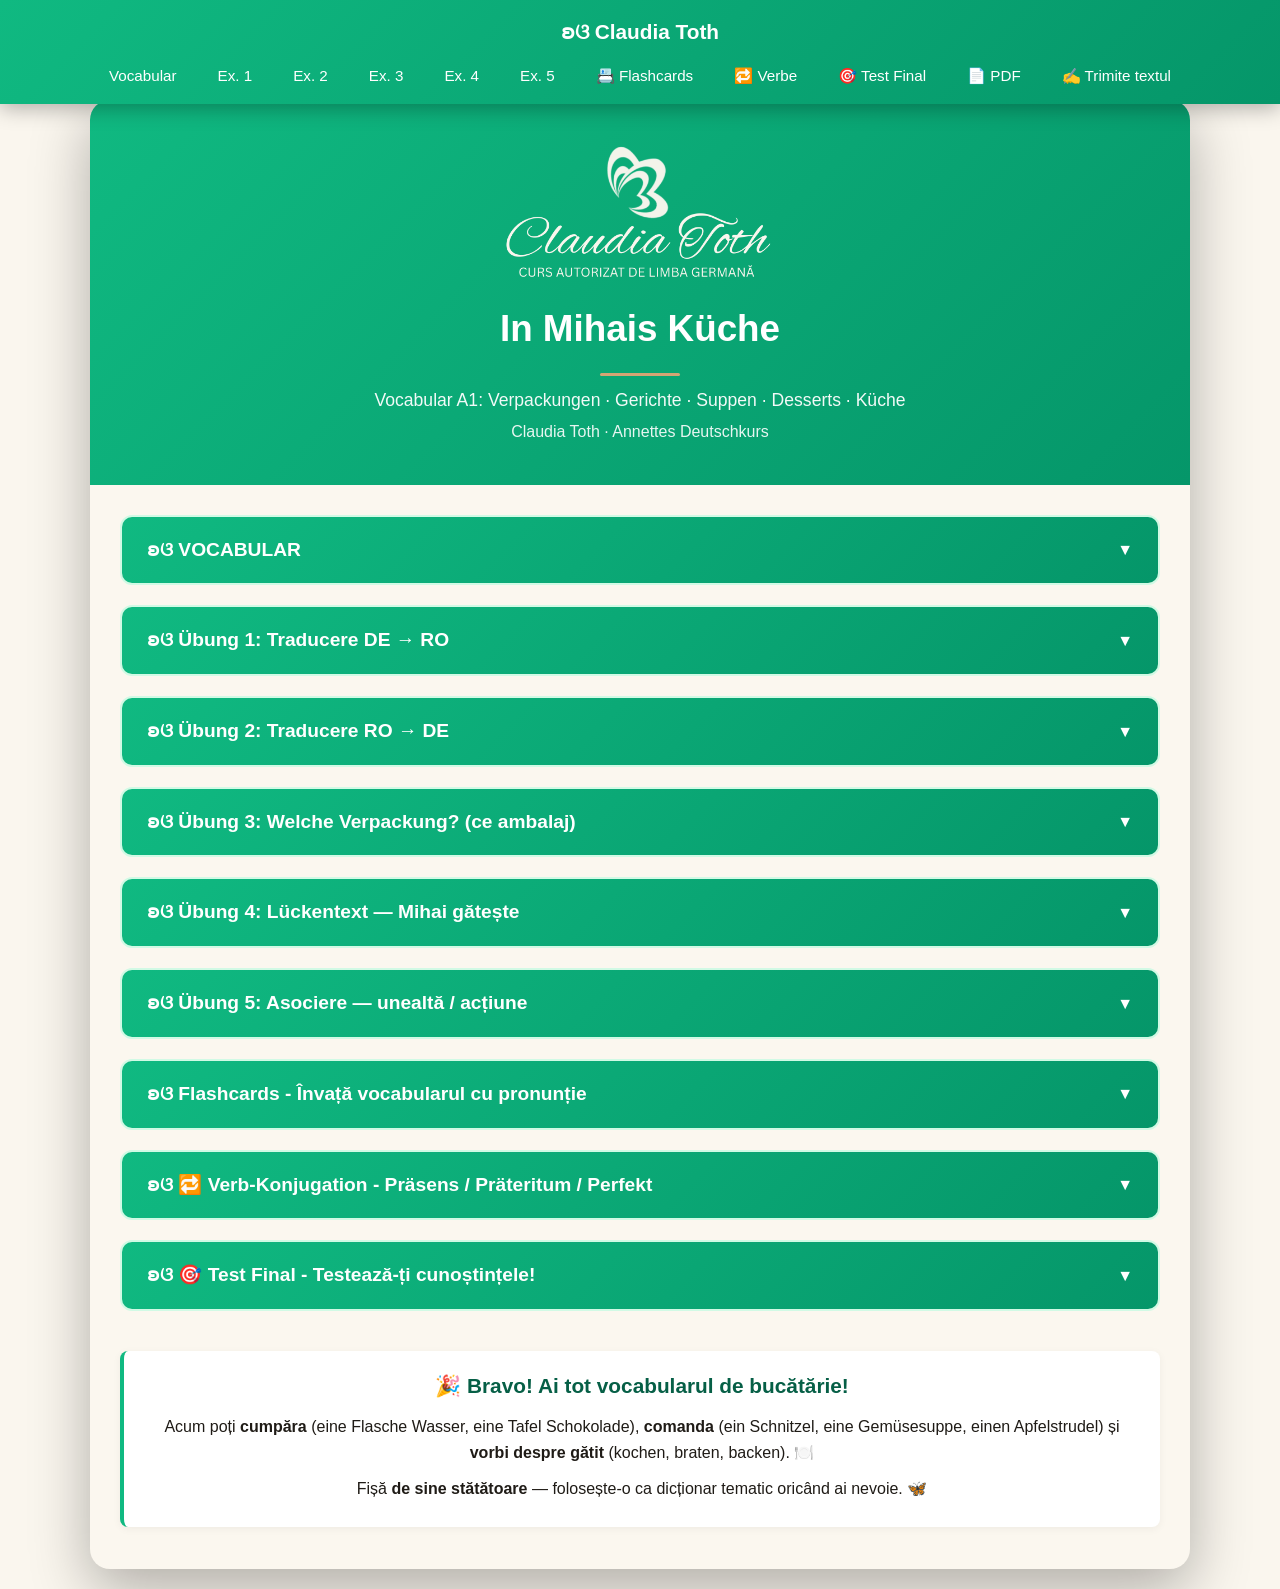
<file: index.html>
<!DOCTYPE html>
<html lang="ro">
<head>
    <meta charset="UTF-8">
    <meta name="robots" content="noindex, nofollow">
    <meta name="viewport" content="width=device-width, initial-scale=1.0">
    <title>In Mihais Küche — Essen & Verpackungen · A1 · Annettes Deutschkurs</title>
    <meta property="og:title" content="A1 — In Mihais Küche · Verpackungen, Gerichte, Suppen, Desserts · Annettes Deutschkurs">
    <meta property="og:description" content="Vocabular A1 de bucătărie: ambalaje + feluri principale + supe + deserturi + ustensile + verbe · Claudia Toth">
    <meta property="og:type" content="website">
    <meta property="og:locale" content="ro_RO">
    <meta name="description" content="Fișă A1 vocabular: Verpackungen, Hauptgerichte, Suppen, Desserts, Küchengeräte, Verben · Claudia Toth">
    <link rel="stylesheet" href="styles.css">
</head>
<body>
    <nav class="navbar">
        <a href="#top" class="navbar-logo">ʚଓ Claudia Toth</a>
        <ul class="navbar-menu">
            <li><a href="#teorie" onclick="openSection(0)">Vocabular</a></li>
            <li><a href="#ex1" onclick="openSection(1)">Ex. 1</a></li>
            <li><a href="#ex2" onclick="openSection(2)">Ex. 2</a></li>
            <li><a href="#ex3" onclick="openSection(3)">Ex. 3</a></li>
            <li><a href="#ex4" onclick="openSection(4)">Ex. 4</a></li>
            <li><a href="#ex5" onclick="openSection(5)">Ex. 5</a></li>
            <li><a href="#flashcards" onclick="openSection(6)">📇 Flashcards</a></li>
            <li><a href="#verbe" onclick="openSection(7)">🔁 Verbe</a></li>
            <li><a href="#final-test" onclick="openSection(8)">🎯 Test Final</a></li>
            <li><a href="in-mihais-kueche.pdf" download>📄 PDF</a></li>
            <li><a href="https://forms.gle/yhQkgJDSUVpQGkpk7" target="_blank" rel="noopener noreferrer">✍️ Trimite textul</a></li>
        </ul>
    </nav>

    <div class="container" id="top">
        <div class="header">
            <img src="logo-claudia-toth.png" class="cover-logo" alt="Claudia Toth — Curs autorizat de limba germană">
            <h1>In Mihais Küche</h1>
            <p class="subtitle">Vocabular A1: Verpackungen · Gerichte · Suppen · Desserts · Küche</p>
            <p>Claudia Toth · Annettes Deutschkurs</p>
        </div>

        <div class="content">
            <div class="section" id="teorie">
                <div class="section-header" onclick="toggleMainSection(0)">
                    <h3>ʚଓ VOCABULAR</h3>
                    <span class="arrow">▼</span>
                </div>
                <div class="section-content" id="main-section-0">
                    <div id="theory-container"></div>
                </div>
            </div>

            <div class="section" id="ex1">
                <div class="section-header" onclick="toggleMainSection(1)">
                    <h3>ʚଓ Übung 1: Traducere DE → RO</h3>
                    <span class="arrow">▼</span>
                </div>
                <div class="section-content" id="main-section-1">
                    <div id="ex1-container"></div>
                    <div class="btn-container">
                        <button class="btn btn-check" onclick="checkExercise(1)">✓ Verifica</button>
                        <button class="btn btn-reset" onclick="resetExercise(1)">↻ Reseteaza</button>
                    </div>
                    <div class="score" id="score-1"></div>
                </div>
            </div>

            <div class="section" id="ex2">
                <div class="section-header" onclick="toggleMainSection(2)">
                    <h3>ʚଓ Übung 2: Traducere RO → DE</h3>
                    <span class="arrow">▼</span>
                </div>
                <div class="section-content" id="main-section-2">
                    <div id="ex2-container"></div>
                    <div class="btn-container">
                        <button class="btn btn-check" onclick="checkExercise(2)">✓ Verifica</button>
                        <button class="btn btn-reset" onclick="resetExercise(2)">↻ Reseteaza</button>
                    </div>
                    <div class="score" id="score-2"></div>
                </div>
            </div>

            <div class="section" id="ex3">
                <div class="section-header" onclick="toggleMainSection(3)">
                    <h3>ʚଓ Übung 3: Welche Verpackung? (ce ambalaj)</h3>
                    <span class="arrow">▼</span>
                </div>
                <div class="section-content" id="main-section-3">
                    <div id="ex3-container"></div>
                    <div class="btn-container">
                        <button class="btn btn-check" onclick="checkExercise(3)">✓ Verifica</button>
                        <button class="btn btn-reset" onclick="resetExercise(3)">↻ Reseteaza</button>
                    </div>
                    <div class="score" id="score-3"></div>
                </div>
            </div>

            <div class="section" id="ex4">
                <div class="section-header" onclick="toggleMainSection(4)">
                    <h3>ʚଓ Übung 4: Lückentext — Mihai gătește</h3>
                    <span class="arrow">▼</span>
                </div>
                <div class="section-content" id="main-section-4">
                    <div id="ex4-container"></div>
                    <div class="btn-container">
                        <button class="btn btn-check" onclick="checkExercise(4)">✓ Verifica</button>
                        <button class="btn btn-reset" onclick="resetExercise(4)">↻ Reseteaza</button>
                    </div>
                    <div class="score" id="score-4"></div>
                </div>
            </div>

            <div class="section" id="ex5">
                <div class="section-header" onclick="toggleMainSection(5)">
                    <h3>ʚଓ Übung 5: Asociere — unealtă / acțiune</h3>
                    <span class="arrow">▼</span>
                </div>
                <div class="section-content" id="main-section-5">
                    <div id="ex5-container"></div>
                    <div class="btn-container">
                        <button class="btn btn-check" onclick="checkExercise(5)">✓ Verifica</button>
                        <button class="btn btn-reset" onclick="resetExercise(5)">↻ Reseteaza</button>
                    </div>
                    <div class="score" id="score-5"></div>
                </div>
            </div>

            <div class="section" id="flashcards">
                <div class="section-header" onclick="toggleMainSection(6)">
                    <h3>ʚଓ Flashcards - Învață vocabularul cu pronunție</h3>
                    <span class="arrow">▼</span>
                </div>
                <div class="section-content" id="main-section-6">
                    <div id="flashcards-container"></div>
                </div>
            </div>

            <div class="section" id="verbe">
                <div class="section-header" onclick="toggleMainSection(7)">
                    <h3>ʚଓ 🔁 Verb-Konjugation - Präsens / Präteritum / Perfekt</h3>
                    <span class="arrow">▼</span>
                </div>
                <div class="section-content" id="main-section-7">
                    <div id="verbs-container"></div>
                </div>
            </div>

            <div class="section" id="final-test">
                <div class="section-header" onclick="toggleMainSection(8)">
                    <h3>ʚଓ 🎯 Test Final - Testează-ți cunoștințele!</h3>
                    <span class="arrow">▼</span>
                </div>
                <div class="section-content" id="main-section-8">
                    <div id="final-test-container"></div>
                </div>
            </div>

            <div class="theory-box" style="text-align: center; margin-top: 40px;">
                <p style="font-size: 1.3rem; font-weight: bold; color: #065f46;">🎉 Bravo! Ai tot vocabularul de bucătărie!</p>
                <p style="margin-top: 12px;">Acum poți <strong>cumpăra</strong> (eine Flasche Wasser, eine Tafel Schokolade), <strong>comanda</strong> (ein Schnitzel, eine Gemüsesuppe, einen Apfelstrudel) și <strong>vorbi despre gătit</strong> (kochen, braten, backen). 🍽️</p>
                <p style="margin-top: 10px;">Fișă <strong>de sine stătătoare</strong> — folosește-o ca dicționar tematic oricând ai nevoie. 🦋</p>
            </div>
        </div>
    </div>

    <script src="theory.js"></script>
    <script src="exercises.js"></script>
    <script src="flashcards.js"></script>
    <script src="verbs.js"></script>
    <script src="final-test.js"></script>
    <script src="main.js"></script>
</body>
</html>
</file>
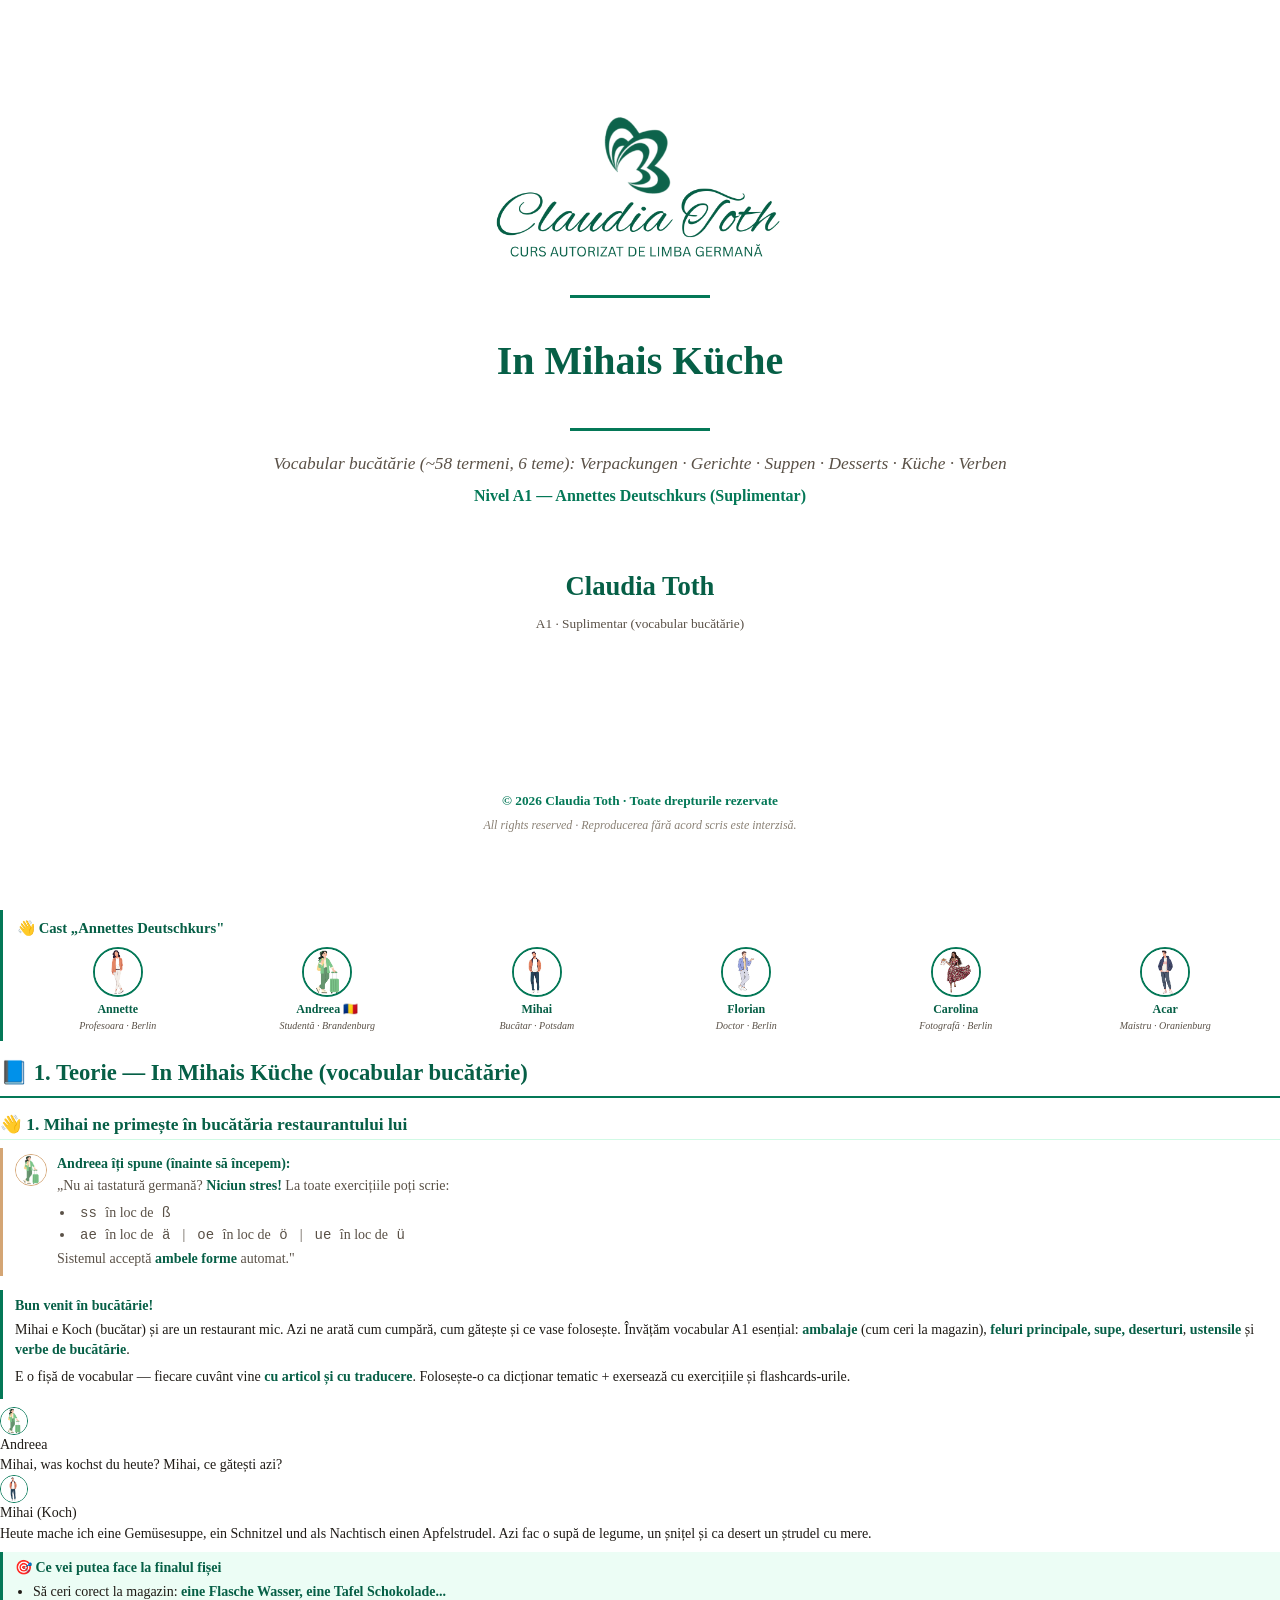
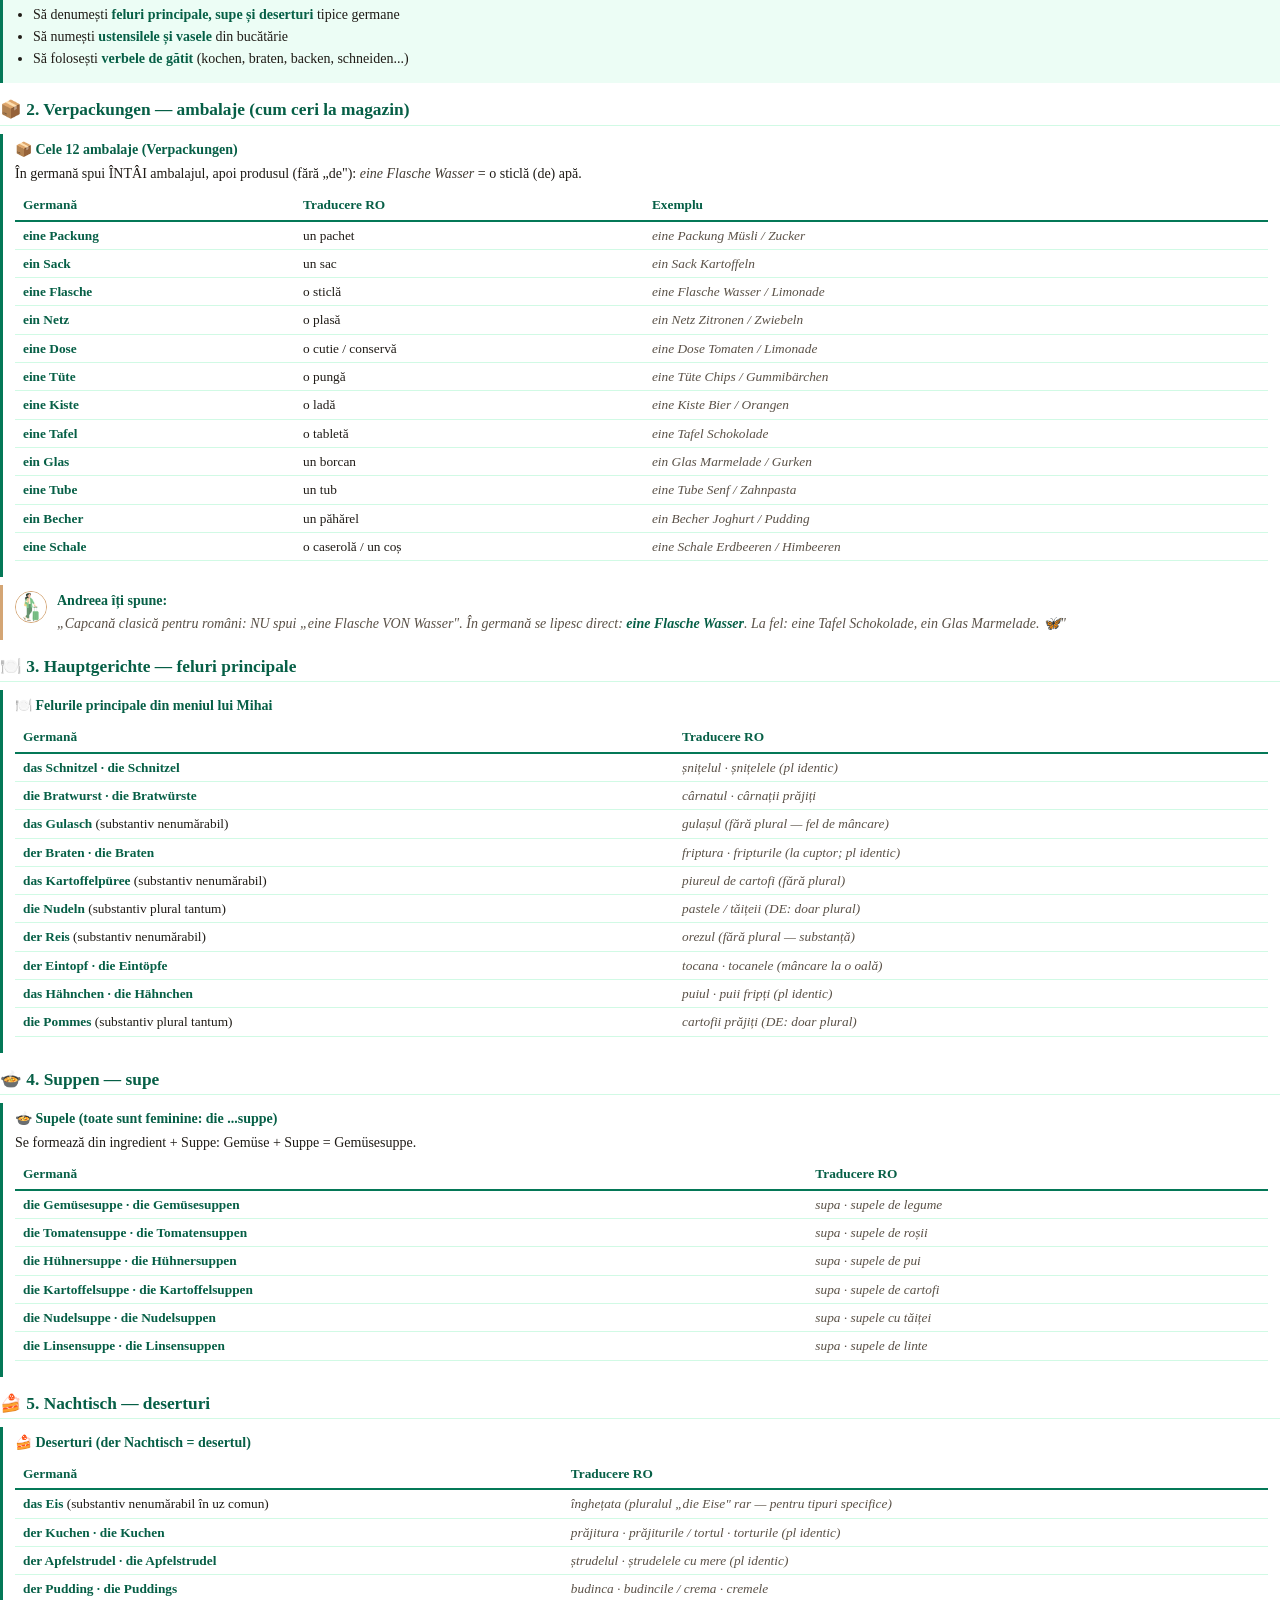
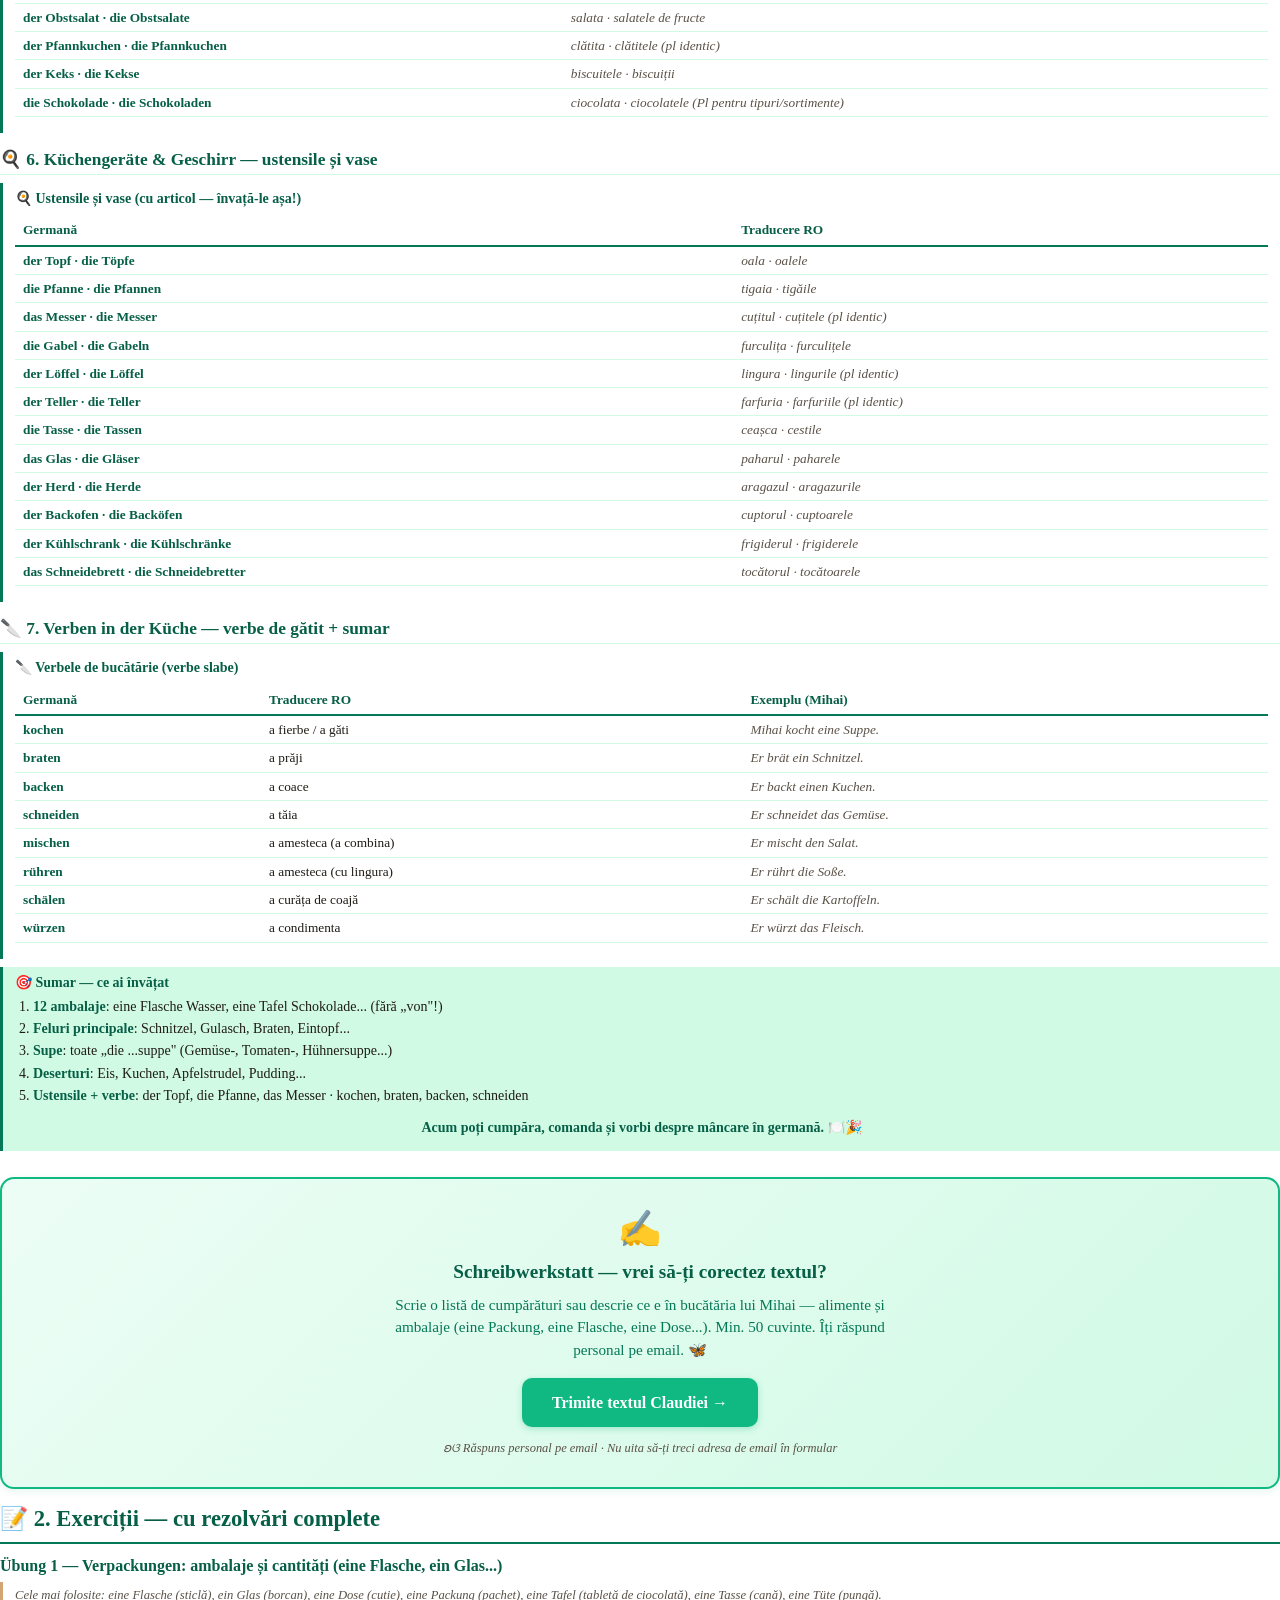
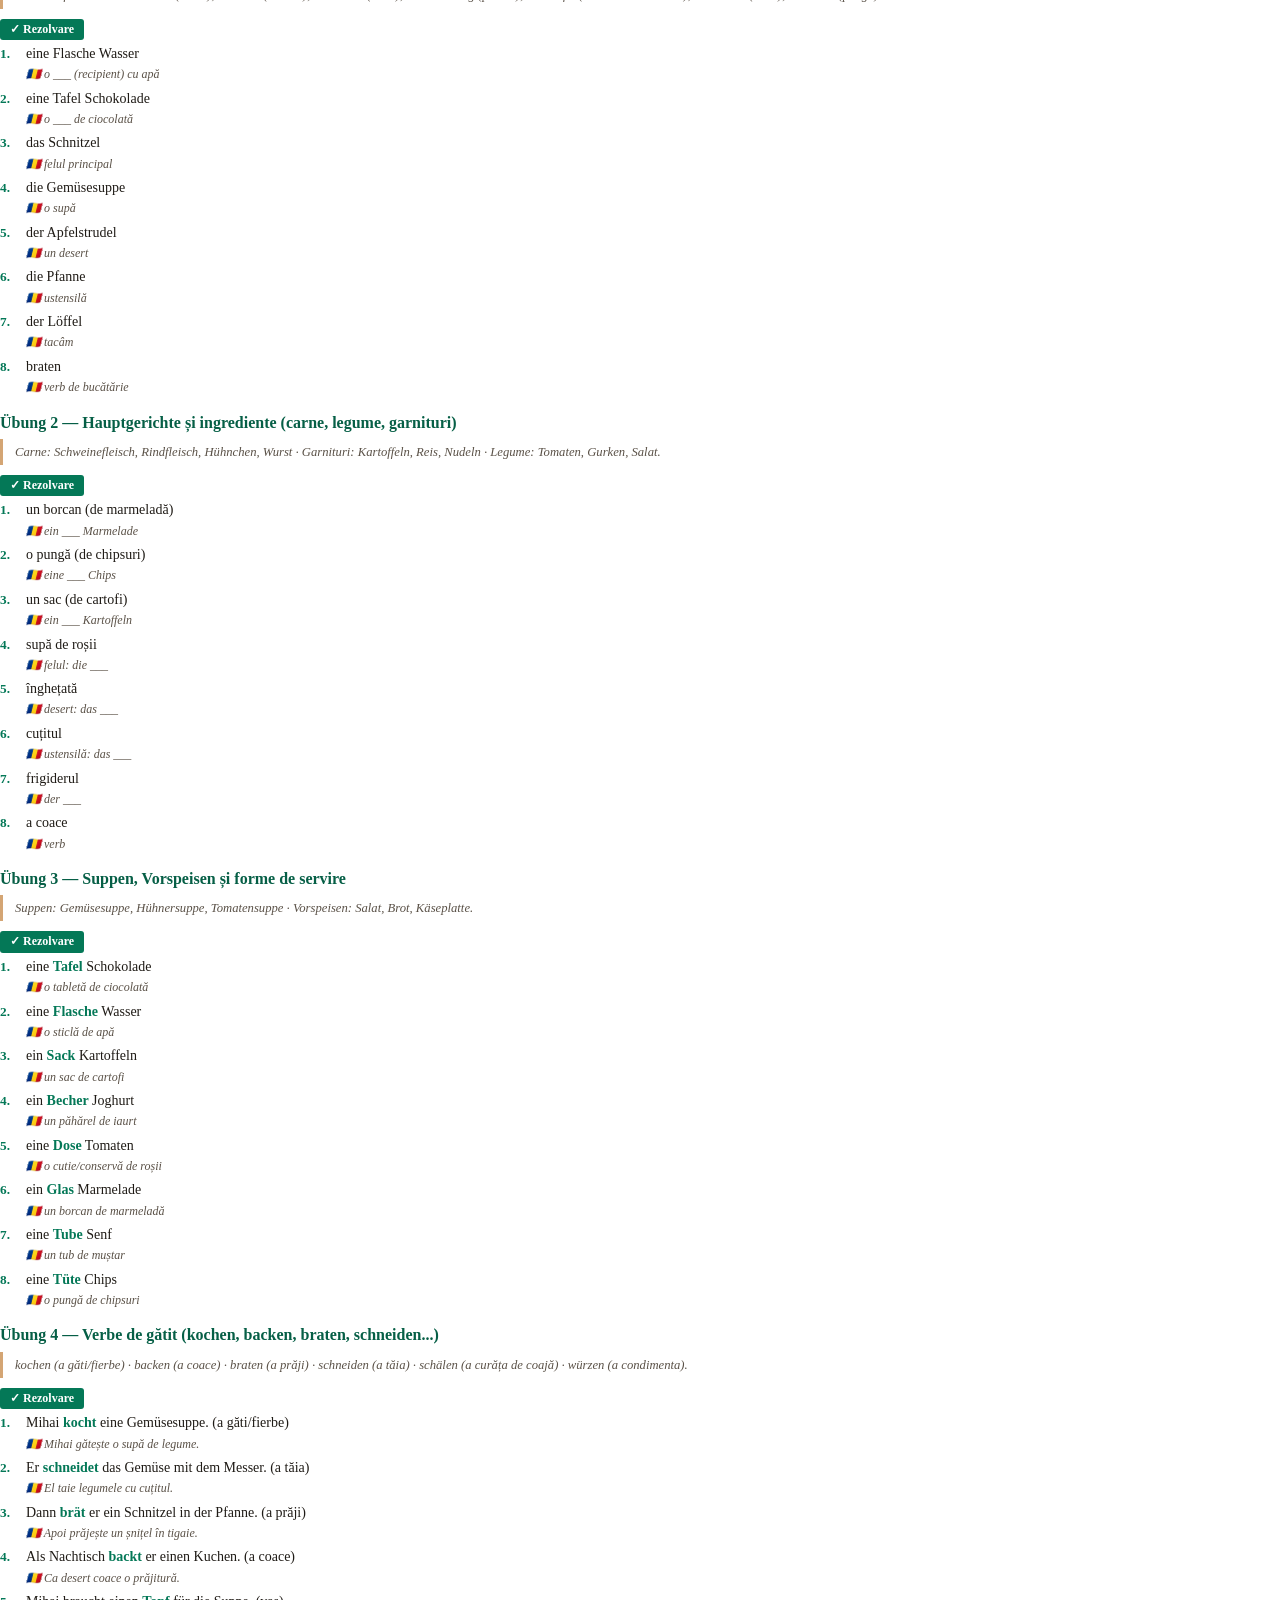
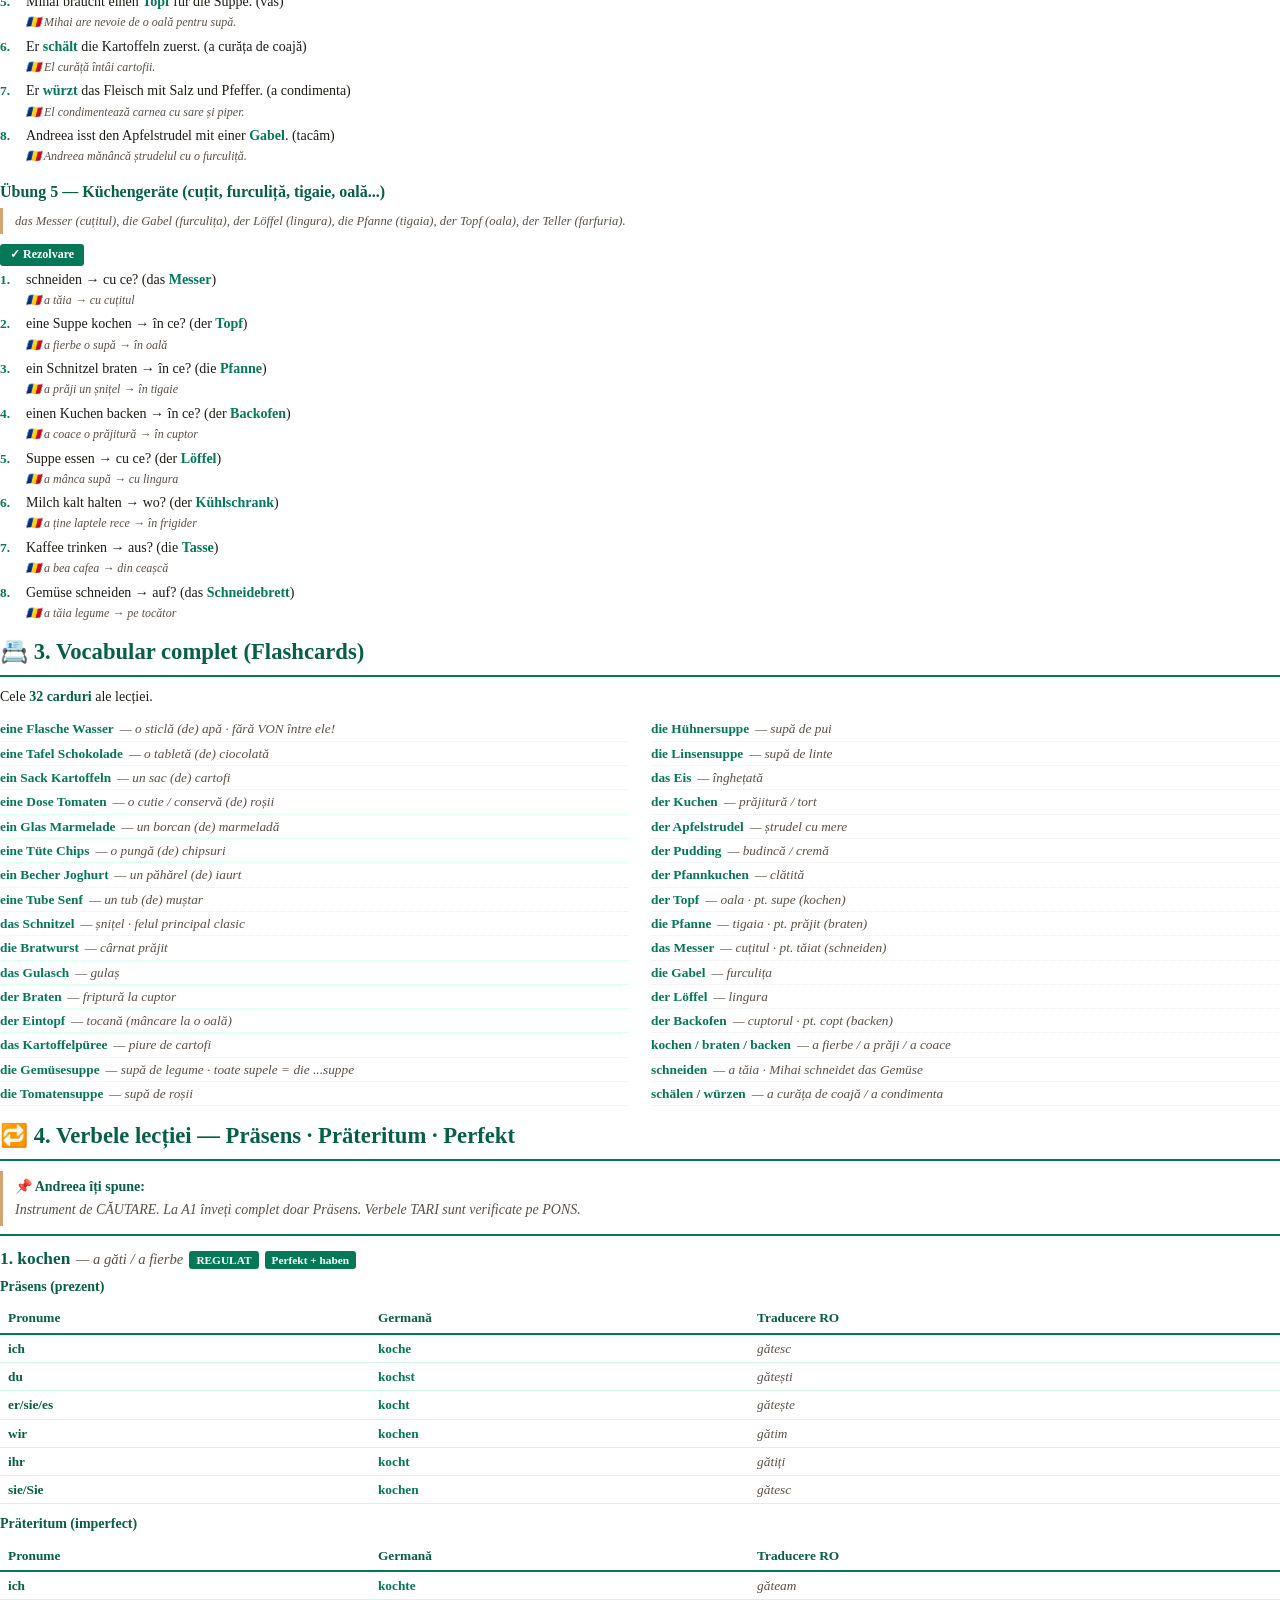
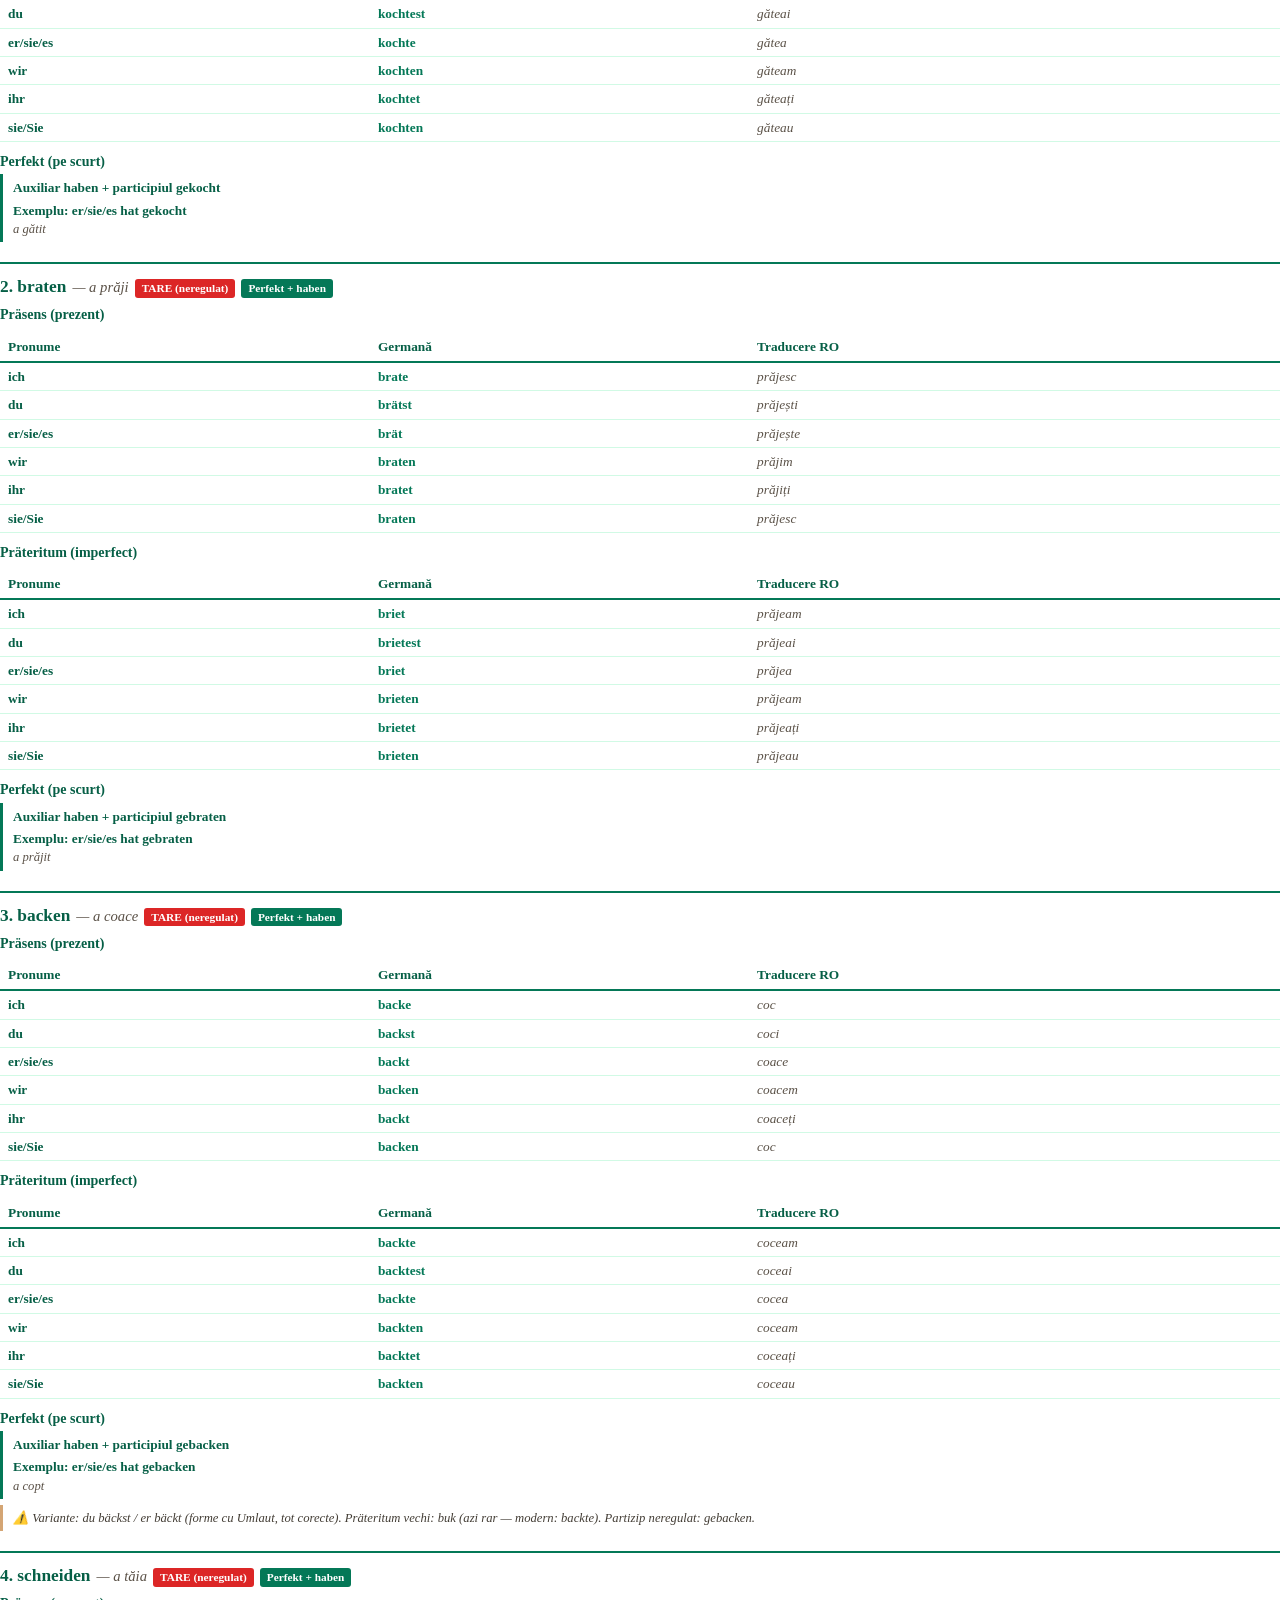
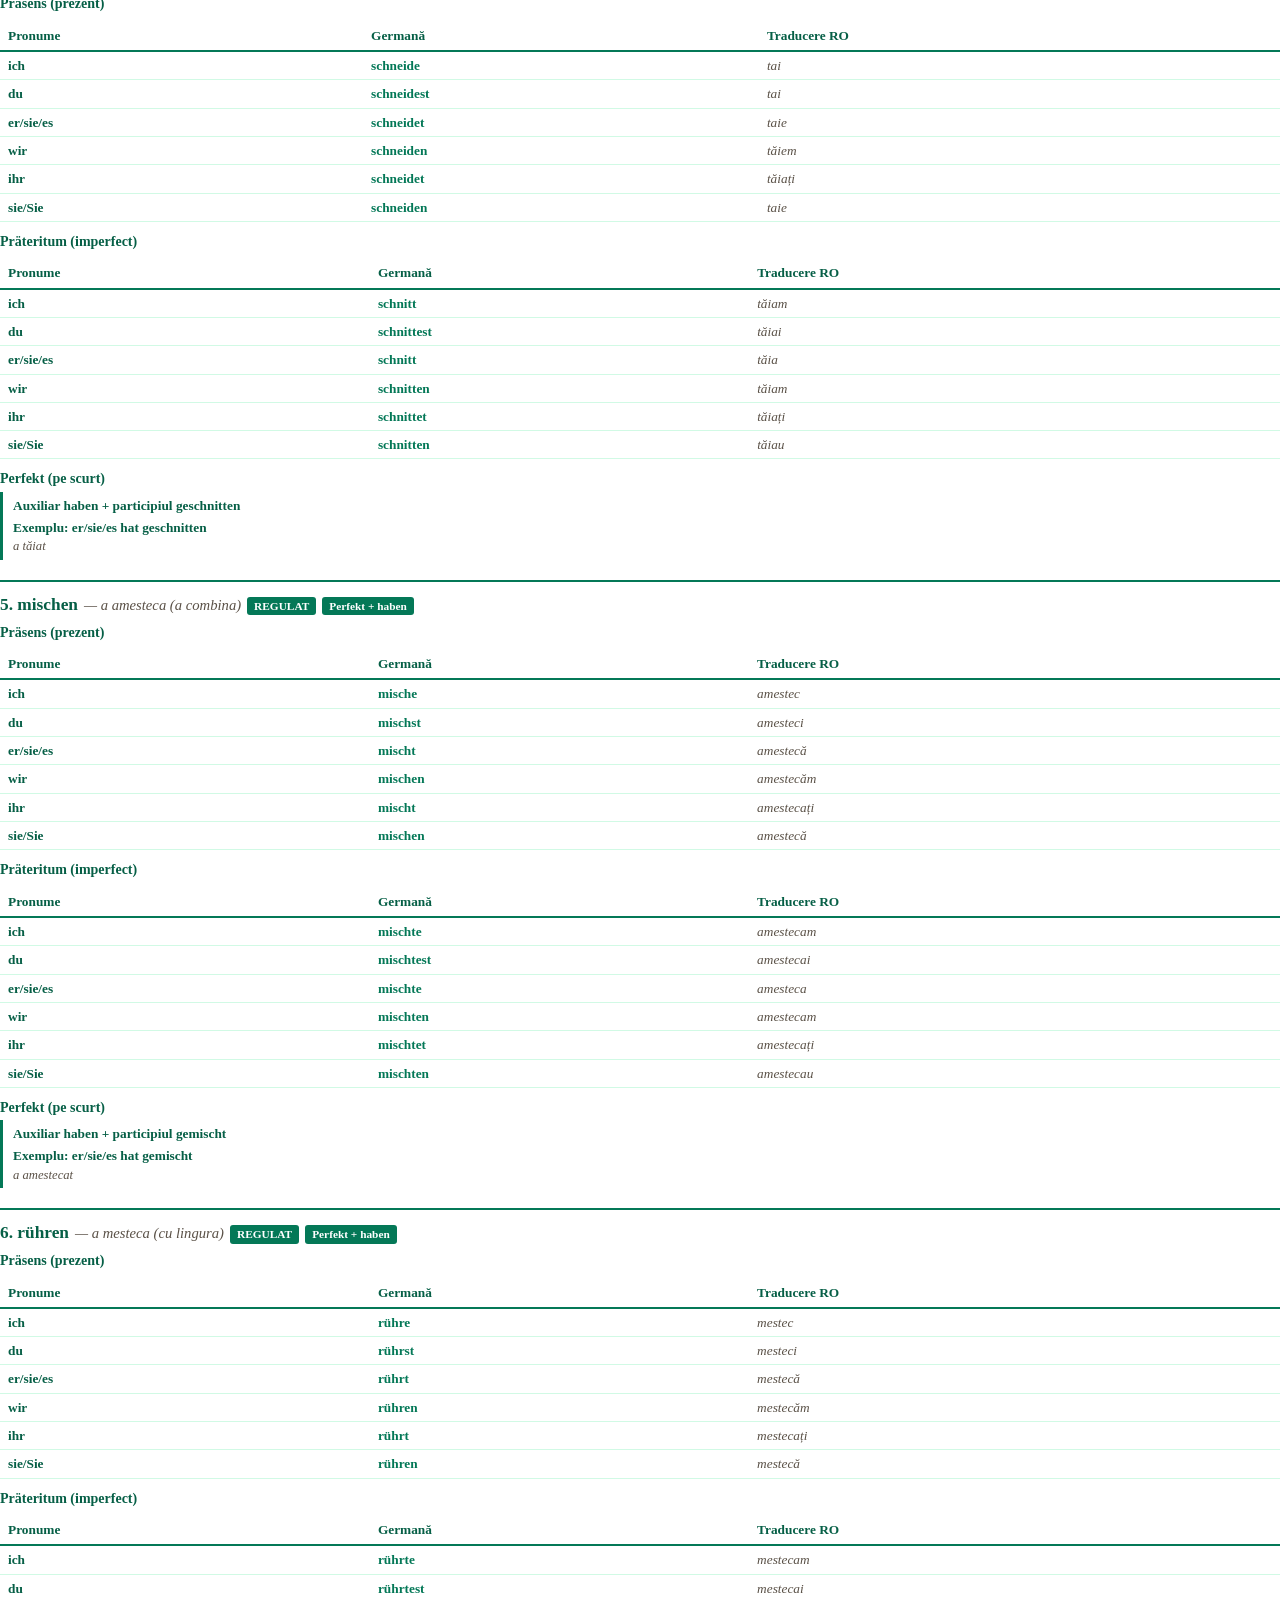
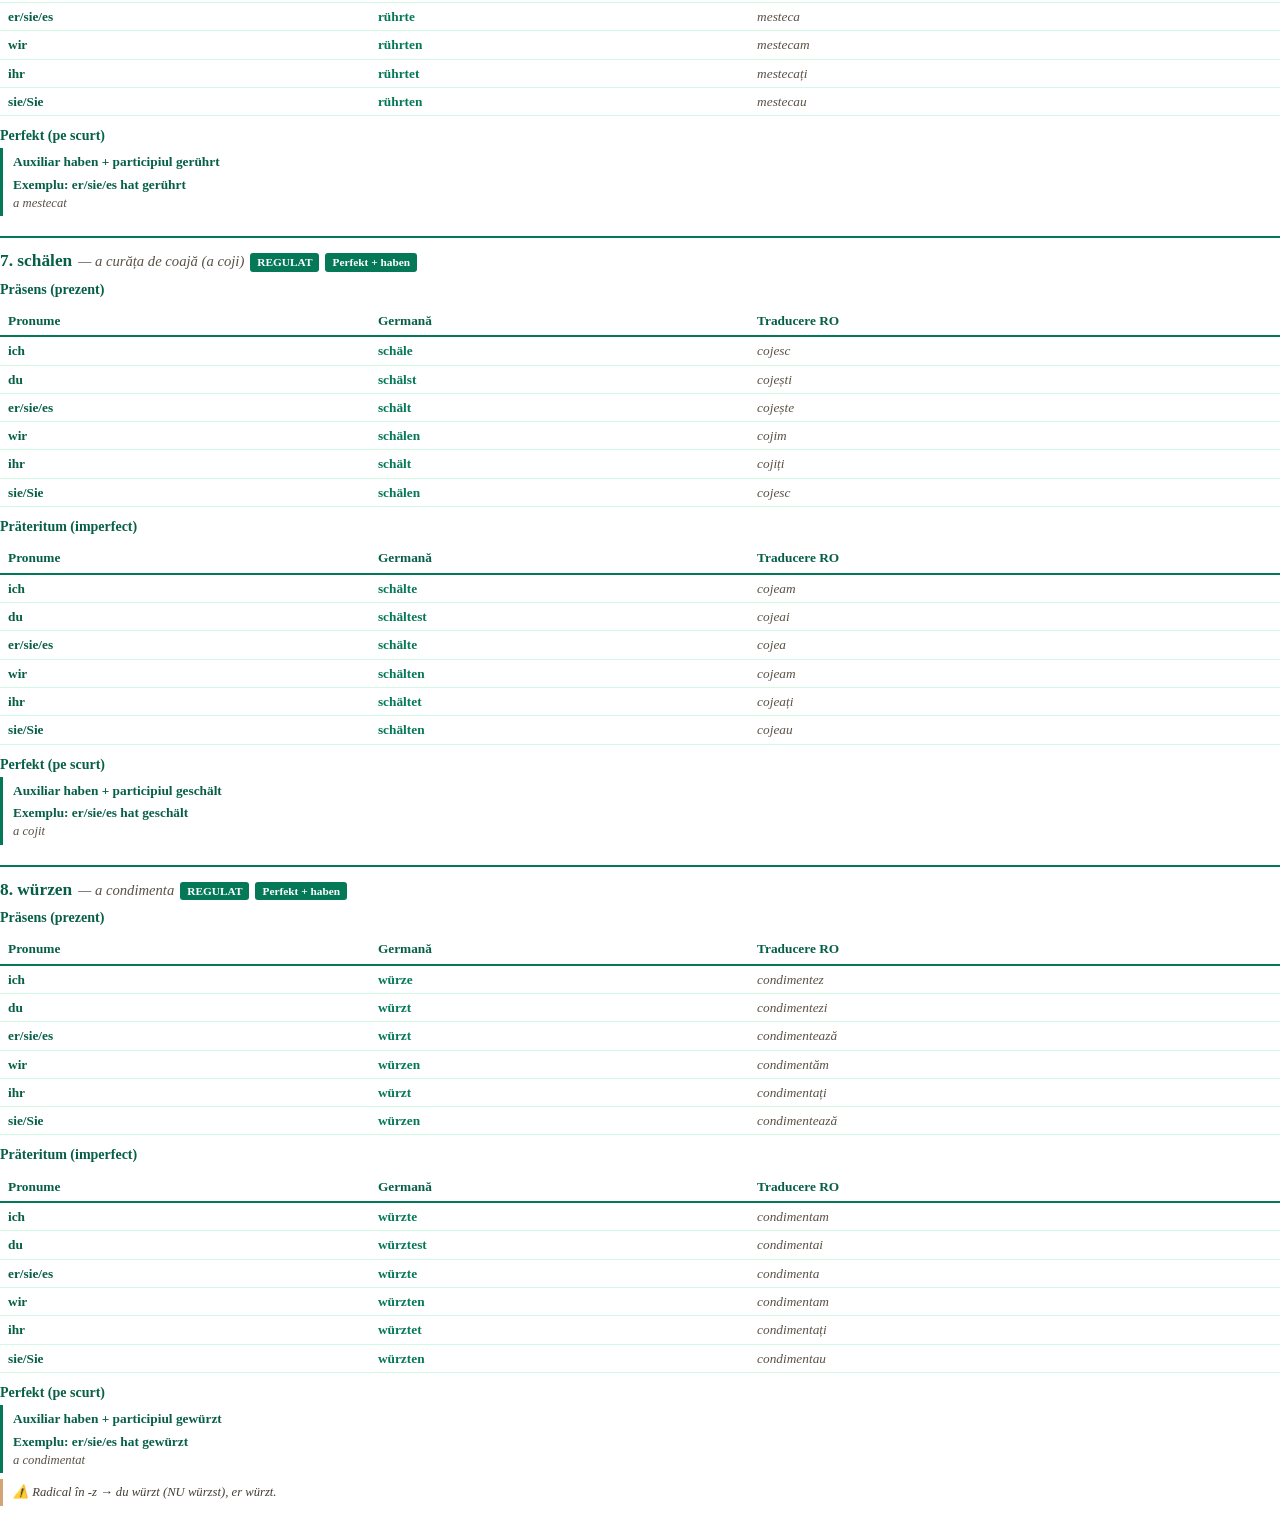
<file: pdf.html>
<!DOCTYPE html>
<html lang="ro">
<head>
    <meta charset="UTF-8">
    <meta name="robots" content="noindex, nofollow">
    <title>In Mihais Küche · Claudia Toth · A1 · Suplimentar</title>
    <style>
        @page { size: A4; margin: 22mm 18mm 22mm 18mm;
            @bottom-center { content: "ʚଓ Claudia Toth · In Mihais Küche · A1 · Suplimentar (vocabular bucătărie) · © 2026 — Toate drepturile rezervate · pag. " counter(page) " / " counter(pages); font-size: 8.5pt; color: #047857; font-family: 'Georgia', 'Times New Roman', serif; }
        }
        @page :first { margin: 0; @bottom-center { content: ""; } }
        * { box-sizing: border-box; margin: 0; padding: 0; }
        body { font-family: 'Georgia', 'Times New Roman', serif; color: #1F1B16; line-height: 1.45; font-size: 10.5pt; -webkit-print-color-adjust: exact; print-color-adjust: exact; }
        .cover { width: 100%; min-height: 100vh; padding: 80px 60px 60px; text-align: center; display: flex; flex-direction: column; align-items: center; justify-content: flex-start; page-break-after: always; }
        .cover-symbol { width: 300px; max-width: 70%; height: auto; margin: 30px auto 15px; display: block; }
        .cover-divider { width: 140px; height: 3px; background: #047857; margin: 20px 0; border: none; }
        .cover-title { font-size: 30pt; color: #065f46; font-weight: bold; margin: 14px 0 18px; font-family: 'Georgia', serif; }
        .cover-subtitle { font-size: 13pt; color: #5A5147; font-style: italic; margin-bottom: 8px; }
        .cover-level { font-size: 12pt; color: #047857; font-weight: bold; margin-bottom: 60px; }
        .cover-author { font-size: 20pt; color: #065f46; font-weight: bold; margin-bottom: 8px; }
        .cover-series { font-size: 10pt; color: #5A5147; margin-bottom: 80px; }
        .cover-copyright { margin-top: auto; font-size: 10pt; color: #047857; font-weight: 600; }
        .cover-notice { font-size: 9pt; color: #8a8175; font-style: italic; margin-top: 6px; }
        .content { padding: 0; }
        h1.chapter { color: #065f46; padding: 0 0 6px 0; font-size: 17pt; margin: 14px 0 10px; border-bottom: 2px solid #047857; font-family: 'Georgia', serif; page-break-after: avoid; }
        h2.sub-chapter { color: #065f46; font-size: 13pt; margin: 14px 0 6px; padding-bottom: 2px; border-bottom: 1px solid #d1fae5; font-family: 'Georgia', serif; page-break-after: avoid; }
        p { margin-bottom: 6px; }
        strong { color: #065f46; }
        em { color: #433d35; font-style: italic; }
        ul, ol { margin: 4px 0 8px 22px; }
        li { margin-bottom: 2px; }
        .theory-box { background: transparent; border-left: 3px solid #047857; padding: 6px 12px; margin: 8px 0; page-break-inside: avoid; }
        .theory-box h4 { color: #065f46; font-size: 10.5pt; margin-bottom: 4px; }
        .info-box { border-left-color: #D4A574; }
        .warn-box { border-left-color: #D4A574; }
        .example-box { border-left: 2px dashed #047857; padding: 4px 12px; margin: 4px 0; page-break-inside: avoid; }
        .example-box .de { color: #065f46; font-weight: 600; }
        .example-box .ro { color: #5A5147; font-style: italic; font-size: 9.5pt; margin-top: 1px; }
        table { width: 100%; border-collapse: collapse; margin: 6px 0 10px; font-size: 10pt; page-break-inside: avoid; }
        table thead { background: transparent; }
        table th { padding: 5px 8px; text-align: left; font-weight: bold; color: #065f46; border-bottom: 2px solid #047857; }
        table td { padding: 4px 8px; border-bottom: 1px solid #d1fae5; vertical-align: top; }
        td.verb { color: #047857; font-weight: bold; }
        td.ro-text { color: #5A5147; font-style: italic; }
        .ro-translation { display: block; color: #5A5147; font-style: italic; font-size: 9pt; margin-top: 1px; }
        .andreea-note { border-left: 3px solid #D4A574; padding: 6px 12px; margin: 8px 0; page-break-inside: avoid; font-style: italic; color: #5A5147; display: flex; gap: 10px; align-items: flex-start; }
        .andreea-note .speaker { font-weight: bold; font-style: normal; color: #065f46; margin-bottom: 2px; }
        .andreea-note-avatar { width: 32px; height: 32px; border-radius: 50%; object-fit: cover; flex-shrink: 0; border: 1.5px solid #D4A574; }
        .andreea-note-content { display: block; flex: 1; }
        .dialog-avatar { width: 28px; height: 28px; border-radius: 50%; object-fit: cover; border: 1.5px solid #047857; vertical-align: middle; margin-right: 6px; }
        .cast-banner { border-left: 3px solid #047857; padding: 8px 14px; margin: 10px 0 16px; page-break-inside: avoid; }
        .cast-banner h4 { color: #065f46; font-size: 11pt; margin-bottom: 8px; }
        .cast-grid { display: grid; grid-template-columns: repeat(6, 1fr); gap: 8px; }
        .cast-card { text-align: center; font-size: 8.5pt; page-break-inside: avoid; }
        .cast-card img { width: 50px; height: 50px; border-radius: 50%; object-fit: cover; display: block; margin: 0 auto 4px; border: 2px solid #047857; }
        .cast-card .name { color: #065f46; font-weight: bold; font-size: 9pt; display: block; }
        .cast-card .detail { color: #5A5147; font-style: italic; font-size: 7.5pt; display: block; }
        .ex-block { margin-bottom: 14px; page-break-inside: avoid; }
        .ex-block h3 { color: #065f46; font-size: 12pt; margin-bottom: 5px; }
        .ex-block .instruction { border-left: 3px solid #D4A574; padding: 4px 12px; margin-bottom: 6px; font-size: 9.5pt; color: #5A5147; font-style: italic; }
        .rezolvare-banner { display: inline-block; background: #047857; color: white; padding: 2px 10px; border-radius: 3px; font-size: 9pt; font-weight: bold; margin: 4px 0; -webkit-print-color-adjust: exact; print-color-adjust: exact; }
        .ex-item { display: flex; gap: 8px; margin-bottom: 5px; align-items: flex-start; }
        .ex-num { color: #047857; font-weight: bold; font-size: 10pt; flex-shrink: 0; min-width: 18px; }
        .ex-num::after { content: "."; }
        .ex-body { flex: 1; }
        .ex-q { margin-bottom: 2px; }
        .ex-a { color: #047857; font-weight: bold; font-size: 10pt; margin-top: 2px; }
        .ex-a::before { content: "✓ Rezolvare: "; color: #065f46; }
        .ex-explanation { color: #5A5147; font-size: 9pt; font-style: italic; margin-top: 1px; }
        .options { margin-left: 14px; color: #433d35; font-size: 9.5pt; }
        .options .right { color: #047857; font-weight: bold; }
        .flashcards-grid { columns: 2; column-gap: 22px; margin-top: 8px; }
        .fc-row { break-inside: avoid; padding: 2px 0; border-bottom: 1px dotted #d1fae5; font-size: 10pt; }
        .fc-row .de { color: #047857; font-weight: bold; }
        .fc-row .ro { color: #5A5147; font-style: italic; margin-left: 6px; }
        .verb-card { border-top: 2px solid #047857; padding: 10px 0 8px 0; margin-bottom: 12px; page-break-inside: avoid; }
        .verb-card .vh { display: flex; align-items: baseline; flex-wrap: wrap; gap: 6px; margin-bottom: 6px; }
        .verb-card .vh .name { font-size: 13pt; color: #065f46; font-weight: bold; }
        .verb-card .vh .ro { color: #5A5147; font-style: italic; font-size: 11pt; }
        .verb-card .vh .badge { display: inline-block; padding: 1px 7px; border-radius: 3px; font-size: 8.5pt; color: white; font-weight: bold; -webkit-print-color-adjust: exact; print-color-adjust: exact; }
        .verb-card .vh .badge.strong { background: #dc2626; }
        .verb-card .vh .badge.weak { background: #047857; }
        .verb-card .vh .badge.aux { background: #7c3aed; }
        .verb-card .vh .badge.sein { background: #2563eb; }
        .verb-card .vh .badge.haben { background: #047857; }
        .verb-card h5 { color: #065f46; margin: 6px 0 2px; font-size: 10.5pt; }
        .verb-card .perfekt-box { border-left: 3px solid #047857; padding: 4px 10px; margin-top: 2px; font-size: 10pt; }
        .verb-card .perfekt-box .de { color: #065f46; font-weight: 600; }
        .verb-card .perfekt-box .ro { color: #5A5147; font-style: italic; font-size: 9.5pt; }
        .verb-card .note { font-size: 9.5pt; color: #433d35; padding: 4px 10px; border-left: 3px solid #D4A574; margin-top: 6px; font-style: italic; }
        .new-section { page-break-before: always; }
    </style>
</head>
<body>

<div class="cover">
    <img src="logo-claudia-toth-dark.png" class="cover-symbol" alt="Claudia Toth — Curs autorizat de limba germană">
    <hr class="cover-divider">
    <h1 class="cover-title">In Mihais Küche</h1>
    <hr class="cover-divider">
    <p class="cover-subtitle">Vocabular bucătărie (~58 termeni, 6 teme): Verpackungen · Gerichte · Suppen · Desserts · Küche · Verben</p>
    <p class="cover-level">Nivel A1 — Annettes Deutschkurs (Suplimentar)</p>
    <p class="cover-author">Claudia Toth</p>
    <p class="cover-series">A1 · Suplimentar (vocabular bucătărie)</p>
    <div class="cover-copyright">© 2026 Claudia Toth · Toate drepturile rezervate</div>
    <p class="cover-notice">All rights reserved · Reproducerea fără acord scris este interzisă.</p>
</div>

<div id="pdf-content"></div>

<script src="theory.js"></script>
<script src="exercises.js"></script>
<script src="flashcards.js"></script>
<script src="verbs.js"></script>
<script src="pdf-builder.js"></script>

</body>
</html>
</file>
<file: styles.css>
/* ============================================
   CLAUDIA TOTH - NOMEN-VERB-VERBINDUNGEN
   Design verde profesional · Mobile responsive
   ============================================ */

* {
    margin: 0;
    padding: 0;
    box-sizing: border-box;
}

body {
    font-family: 'Segoe UI', Tahoma, Geneva, Verdana, sans-serif;
    background: #FAF6EE;
    line-height: 1.6;
    padding: 0;
    padding-top: 80px;
    min-height: 100vh;
    color: #1F1B16;
}

/* ============================================
   NAVIGATION BAR
   ============================================ */
.navbar {
    position: fixed;
    top: 0;
    left: 0;
    right: 0;
    background: linear-gradient(135deg, #10b981 0%, #059669 100%);
    padding: 15px 30px;
    box-shadow: 0 4px 20px rgba(0,0,0,0.3);
    z-index: 1000;
    display: flex;
    flex-direction: column;
    gap: 15px;
    align-items: center;
    justify-content: center;
}

.navbar-logo {
    color: white;
    font-size: 1.3rem;
    font-weight: bold;
    text-decoration: none;
}

.navbar-menu {
    display: flex;
    gap: 5px;
    list-style: none;
    align-items: center;
    flex-wrap: wrap;
    justify-content: center;
}

.navbar-menu a {
    color: white;
    text-decoration: none;
    padding: 10px 18px;
    border-radius: 8px;
    transition: all 0.3s;
    font-size: 0.95rem;
    font-weight: 500;
}

.navbar-menu a:hover {
    background: rgba(255,255,255,0.2);
    transform: translateY(-2px);
}

/* ============================================
   CONTAINER PRINCIPAL
   ============================================ */
.container {
    max-width: 1100px;
    margin: 20px auto;
    background: #FBF7EF;
    border-radius: 20px;
    box-shadow: 0 20px 60px rgba(0,0,0,0.3);
    overflow: hidden;
}

.header {
    background: linear-gradient(135deg, #10b981 0%, #059669 100%);
    color: white;
    padding: 40px 30px;
    text-align: center;
}

.cover-logo { display: block; max-width: 280px; width: 60%; height: auto; margin: 0 auto 20px; }
.header h1 {
    font-size: 2.3rem;
    margin-bottom: 10px;
}

.header .subtitle {
    font-size: 1.1rem;
    opacity: 0.95;
    margin-bottom: 5px;
}

.header p {
    font-size: 1rem;
    opacity: 0.9;
}

.content {
    padding: 30px;
}

/* ============================================
   SECȚIUNI (Teorie + Exerciții)
   ============================================ */
.section {
    margin-bottom: 20px;
    scroll-margin-top: 100px;
    border-radius: 12px;
    overflow: hidden;
    border: 2px solid #d1fae5;
}

.section-header {
    background: linear-gradient(135deg, #10b981 0%, #059669 100%);
    color: white;
    padding: 18px 25px;
    cursor: pointer;
    display: flex;
    justify-content: space-between;
    align-items: center;
    transition: all 0.3s;
}

.section-header:hover {
    background: linear-gradient(135deg, #059669 0%, #047857 100%);
}

.section-header h3 {
    font-size: 1.2rem;
}

.arrow {
    transition: transform 0.3s;
    font-size: 1rem;
}

.arrow.rotated {
    transform: rotate(180deg);
}

.section-content {
    display: none;
    padding: 25px;
    background: #FBF7EF;
}

.section-content.active {
    display: block;
    animation: fadeIn 0.4s ease-in-out;
}

@keyframes fadeIn {
    from { opacity: 0; transform: translateY(-5px); }
    to { opacity: 1; transform: translateY(0); }
}

/* ============================================
   SUB-SECȚIUNI (în Teorie)
   ============================================ */
.sub-section {
    margin-bottom: 12px;
    border-radius: 10px;
    overflow: hidden;
    border: 1px solid #a7f3d0;
    background: white;
}

.sub-section-header {
    background: #d1fae5;
    color: #065f46;
    padding: 12px 18px;
    cursor: pointer;
    display: flex;
    justify-content: space-between;
    align-items: center;
    font-weight: 600;
    transition: background 0.3s;
    gap: 10px;
}

.sub-section-header > span:first-child {
    flex: 1;
}

.sub-section-header:hover {
    background: #a7f3d0;
}

/* ============================================
   AUDIO PLAYER (Play / Stop la fiecare subtitlu)
   ============================================ */
.audio-player {
    display: flex;
    align-items: center;
}

.audio-btn {
    background: #10b981;
    color: white;
    border: none;
    width: 36px;
    height: 36px;
    border-radius: 50%;
    cursor: pointer;
    font-size: 0.9rem;
    transition: all 0.3s;
    display: flex;
    align-items: center;
    justify-content: center;
    padding: 0;
    box-shadow: 0 2px 6px rgba(16, 185, 129, 0.3);
}

.audio-btn:hover {
    background: #059669;
    transform: scale(1.1);
    box-shadow: 0 4px 10px rgba(16, 185, 129, 0.5);
}

.audio-btn:active {
    transform: scale(0.95);
}

.lesson-audio {
    display: flex;
    align-items: center;
    gap: 12px;
    margin-bottom: 18px;
    padding: 10px 14px;
    background: #FBF7EF;
    border-left: 4px solid #10b981;
    border-radius: 6px;
}

.lesson-audio-label {
    color: #065f46;
    font-weight: 600;
    font-size: 0.95rem;
}

.sub-arrow {
    transition: transform 0.3s;
}

.sub-arrow.rotated {
    transform: rotate(180deg);
}

.sub-section-content {
    display: none;
    padding: 18px;
    background: white;
}

.sub-section-content.active {
    display: block;
}

/* ============================================
   THEORY BOX
   ============================================ */
.theory-box {
    background: white;
    border-left: 4px solid #10b981;
    padding: 18px 22px;
    margin: 12px 0;
    border-radius: 8px;
    box-shadow: 0 2px 8px rgba(0,0,0,0.05);
}

.theory-box h4 {
    color: #065f46;
    margin-bottom: 10px;
    font-size: 1.1rem;
}

.theory-box p {
    margin-bottom: 8px;
}

.theory-box ul {
    margin-left: 20px;
    margin-top: 8px;
}

.theory-box li {
    margin-bottom: 6px;
}

/* Exemple în context */
.example-box {
    background: #ecfdf5;
    border: 1px dashed #10b981;
    padding: 12px 16px;
    border-radius: 8px;
    margin: 10px 0;
    font-style: italic;
}

.example-box .de {
    color: #065f46;
    font-weight: 600;
    font-style: normal;
}

.example-box .ro {
    color: #5A5147;
    font-size: 0.95rem;
    margin-top: 4px;
}

/* Tabele teorie */
.theory-table {
    width: 100%;
    border-collapse: collapse;
    margin: 12px 0;
    background: white;
    border-radius: 8px;
    overflow: hidden;
    box-shadow: 0 2px 6px rgba(0,0,0,0.05);
}

.theory-table th {
    background: #10b981;
    color: white;
    padding: 12px;
    text-align: left;
    font-weight: 600;
}

.theory-table td {
    padding: 10px 12px;
    border-bottom: 1px solid #d1fae5;
}

.theory-table tr:last-child td {
    border-bottom: none;
}

.theory-table tr:nth-child(even) {
    background: #FBF7EF;
}

.theory-table .verb {
    color: #059669;
    font-weight: bold;
}

.theory-table .nomen {
    color: #065f46;
    font-weight: 600;
}

.theory-table .ro-text {
    color: #5A5147;
    font-style: italic;
    font-size: 0.95rem;
}

/* ============================================
   GRAMMAR TABLE — pentru tabele conjugare/expresii cu spațiu generos
   ============================================ */
.grammar-table {
    width: 100%;
    border-collapse: separate;
    border-spacing: 0;
    margin: 14px 0;
    background: white;
    border-radius: 8px;
    overflow: hidden;
    box-shadow: 0 1px 3px rgba(16, 185, 129, 0.1);
    table-layout: auto;
}

.grammar-table th {
    background: #10b981;
    color: white;
    padding: 12px 16px;
    text-align: left;
    font-weight: 600;
    white-space: nowrap;
    vertical-align: top;
}

.grammar-table td {
    padding: 12px 16px;
    border-bottom: 1px solid #d1fae5;
    vertical-align: top;
    line-height: 1.5;
}

.grammar-table tr:last-child td {
    border-bottom: none;
}

.grammar-table tr:nth-child(even) {
    background: #FBF7EF;
}

/* Prima coloană (Pronume / Expresie) — nu se rupe pe 2 rânduri */
.grammar-table td:first-child {
    white-space: nowrap;
    padding-right: 22px;
}

/* Pe mobil — păstrăm padding generos */
@media (max-width: 600px) {
    .grammar-table {
        font-size: 0.9rem;
    }
    .grammar-table th,
    .grammar-table td {
        padding: 10px 12px;
    }
    .grammar-table td:first-child {
        padding-right: 14px;
    }
}

/* ============================================
   EXERCIȚII
   ============================================ */
.exercise-instruction {
    background: #F5F0E8;
    border-left: 4px solid #D4A574;
    padding: 12px 18px;
    margin-bottom: 18px;
    border-radius: 8px;
    color: #5A5147;
}

.exercise-item {
    background: white;
    padding: 15px 18px;
    margin-bottom: 12px;
    border-radius: 10px;
    display: flex;
    align-items: flex-start;
    gap: 12px;
    flex-wrap: wrap;
    box-shadow: 0 2px 6px rgba(0,0,0,0.05);
}

.exercise-number {
    background: #10b981;
    color: white;
    width: 30px;
    height: 30px;
    border-radius: 50%;
    display: flex;
    align-items: center;
    justify-content: center;
    font-weight: bold;
    flex-shrink: 0;
    font-size: 0.9rem;
}

.input-group {
    flex: 1;
    min-width: 200px;
    display: flex;
    flex-direction: column;
    gap: 6px;
}

.input-group label {
    color: #1F1B16;
    font-size: 1rem;
    line-height: 1.5;
}

.input-group .nomen-highlight {
    color: #065f46;
    font-weight: bold;
    background: #d1fae5;
    padding: 2px 8px;
    border-radius: 5px;
}

.input-group input[type="text"],
.input-group select {
    padding: 10px 14px;
    border: 2px solid #d1fae5;
    border-radius: 8px;
    font-size: 1rem;
    font-family: inherit;
    transition: all 0.3s;
    background: white;
}

.input-group input[type="text"]:focus,
.input-group select:focus {
    outline: none;
    border-color: #10b981;
    box-shadow: 0 0 0 3px rgba(16, 185, 129, 0.15);
}

/* Multiple choice */
.mc-options {
    display: flex;
    flex-direction: column;
    gap: 8px;
    margin-top: 8px;
}

.mc-option {
    display: flex;
    align-items: center;
    gap: 10px;
    padding: 8px 12px;
    border-radius: 8px;
    transition: background 0.2s;
    cursor: pointer;
}

.mc-option:hover {
    background: #FBF7EF;
}

.mc-option input[type="radio"] {
    cursor: pointer;
    width: 18px;
    height: 18px;
    accent-color: #10b981;
}

.mc-option label {
    cursor: pointer;
    flex: 1;
}

/* Feedback */
.feedback {
    width: 100%;
    margin-top: 8px;
    padding: 0;
    font-size: 0.95rem;
    border-radius: 6px;
    transition: all 0.3s;
}

.feedback.correct {
    background: #d1fae5;
    color: #065f46;
    padding: 10px 14px;
    border-left: 3px solid #10b981;
}

.feedback.incorrect {
    background: #fee2e2;
    color: #991b1b;
    padding: 10px 14px;
    border-left: 3px solid #ef4444;
}

.feedback.correct::before {
    content: "✓ Richtig! ";
    font-weight: bold;
}

.feedback.incorrect::before {
    content: "✗ Falsch. ";
    font-weight: bold;
}

/* ============================================
   BUTOANE
   ============================================ */
.btn-container {
    display: flex;
    gap: 15px;
    justify-content: center;
    margin: 30px 0;
    flex-wrap: wrap;
}

.btn {
    padding: 14px 32px;
    border: none;
    border-radius: 10px;
    font-size: 1rem;
    font-weight: 600;
    cursor: pointer;
    transition: all 0.3s;
    font-family: inherit;
}

.btn-check {
    background: linear-gradient(135deg, #10b981 0%, #059669 100%);
    color: white;
}

.btn-check:hover {
    transform: translateY(-2px);
    box-shadow: 0 8px 20px rgba(16, 185, 129, 0.4);
}

.btn-reset {
    background: #5A5147;
    color: white;
}

.btn-reset:hover {
    background: #433d35;
    transform: translateY(-2px);
    box-shadow: 0 8px 20px rgba(107, 114, 128, 0.4);
}

/* ============================================
   SCOR
   ============================================ */
.score {
    display: none;
    background: linear-gradient(135deg, #10b981 0%, #059669 100%);
    color: white;
    padding: 25px;
    border-radius: 12px;
    text-align: center;
    margin: 20px 0;
    scroll-margin-top: 100px;
}

.score.show {
    display: block;
    animation: fadeIn 0.5s;
}

.score-value {
    font-size: 2rem;
    font-weight: bold;
    margin-bottom: 10px;
}

.score-message {
    font-size: 1.1rem;
}

/* ============================================
   FLASHCARDS
   ============================================ */
.flashcard-counter {
    text-align: center;
    margin-bottom: 15px;
    color: #065f46;
    font-weight: 600;
}

.flashcard {
    background: white;
    border-radius: 16px;
    padding: 50px 30px;
    min-height: 220px;
    display: flex;
    align-items: center;
    justify-content: center;
    text-align: center;
    cursor: pointer;
    box-shadow: 0 4px 15px rgba(0,0,0,0.1);
    transition: transform 0.3s;
    position: relative;
    border: 3px solid #10b981;
}

.flashcard:hover {
    transform: scale(1.02);
}

.flashcard-content {
    width: 100%;
}

.flashcard .de {
    font-size: 1.8rem;
    color: #065f46;
    font-weight: bold;
    margin-bottom: 10px;
}

.flashcard .ro {
    font-size: 1.2rem;
    color: #5A5147;
    font-style: italic;
    display: none;
}

.flashcard.flipped .ro {
    display: block;
    animation: fadeIn 0.3s;
}

.flashcard-hint {
    position: absolute;
    bottom: 12px;
    left: 0;
    right: 0;
    color: #8a8175;
    font-size: 0.85rem;
}

.flashcard-audio-btn {
    position: absolute;
    top: 15px;
    right: 15px;
    background: #10b981;
    color: white;
    border: none;
    width: 40px;
    height: 40px;
    border-radius: 50%;
    font-size: 1.2rem;
    cursor: pointer;
    transition: all 0.3s;
    display: flex;
    align-items: center;
    justify-content: center;
}

.flashcard-audio-btn:hover {
    background: #059669;
    transform: scale(1.1);
}

.flashcard-controls {
    display: flex;
    justify-content: space-between;
    gap: 15px;
    margin-top: 20px;
}

.flashcard-btn {
    flex: 1;
    background: linear-gradient(135deg, #10b981 0%, #059669 100%);
    color: white;
    padding: 12px;
    border: none;
    border-radius: 8px;
    cursor: pointer;
    font-size: 1rem;
    font-weight: 600;
    transition: all 0.3s;
    font-family: inherit;
}

.flashcard-btn:hover {
    transform: translateY(-2px);
    box-shadow: 0 4px 12px rgba(16, 185, 129, 0.4);
}

.flashcard-btn:disabled {
    background: #d1d5db;
    cursor: not-allowed;
    transform: none;
    box-shadow: none;
}

/* ============================================
   MOBILE RESPONSIVE
   ============================================ */
@media (max-width: 768px) {
    body {
        padding: 0;
        padding-top: 140px;
    }

    .navbar {
        padding: 15px;
    }

    .navbar-menu a {
        padding: 8px 12px;
        font-size: 0.85rem;
    }

    .container {
        margin: 10px;
        border-radius: 12px;
    }

    .header h1 {
        font-size: 1.6rem;
    }

    .header .subtitle {
        font-size: 0.95rem;
    }

    .content {
        padding: 15px;
    }

    .section-header h3 {
        font-size: 1rem;
    }

    .exercise-item {
        padding: 12px;
    }

    .input-group {
        min-width: 100%;
    }

    .btn {
        padding: 12px 24px;
        font-size: 0.95rem;
    }

    .flashcard {
        padding: 35px 20px;
        min-height: 180px;
    }

    .flashcard .de {
        font-size: 1.4rem;
    }

    .flashcard .ro {
        font-size: 1rem;
    }

    .theory-table,
    .grammar-table {
        font-size: 0.9rem;
        display: block;
        overflow-x: auto;
        white-space: nowrap;
        -webkit-overflow-scrolling: touch;
        max-width: 100%;
        scrollbar-width: thin;
        scrollbar-color: #D4A574 #F5F0E8;
        background-image: linear-gradient(to right, transparent calc(100% - 32px), rgba(212, 165, 116, 0.28) 100%);
        background-attachment: local;
        background-repeat: no-repeat;
    }

    .theory-table::-webkit-scrollbar,
    .grammar-table::-webkit-scrollbar {
        height: 6px;
    }
    .theory-table::-webkit-scrollbar-track,
    .grammar-table::-webkit-scrollbar-track {
        background: #F5F0E8;
        border-radius: 3px;
    }
    .theory-table::-webkit-scrollbar-thumb,
    .grammar-table::-webkit-scrollbar-thumb {
        background: #D4A574;
        border-radius: 3px;
    }

    .theory-table::before,
    .grammar-table::before {
        content: '👈 Glisează lateral pentru toate coloanele 👉';
        display: block;
        background: #F5F0E8;
        color: #5A5147;
        padding: 6px 10px;
        font-size: 0.72rem;
        text-align: center;
        font-style: italic;
        border-radius: 6px 6px 0 0;
        white-space: nowrap;
        border-bottom: 1px solid #D4A574;
        position: sticky;
        left: 0;
    }

    .theory-table th,
    .theory-table td,
    .grammar-table th,
    .grammar-table td {
        padding: 8px;
    }
}

/* ============================================
   TRADUCERI ROMÂNĂ sub fiecare propoziție germană
   Permanent vizibile sub tabelele de teorie
   ============================================ */
.ro-translation {
    display: inline-block;
    color: #5A5147;
    font-style: italic;
    font-size: 0.88rem;
    font-weight: normal;
    line-height: 1.4;
    margin-top: 4px;
    padding-left: 8px;
    border-left: 2px solid #D4A574;
}

/* ============================================
   TEST FINAL - Wizard Style
   ============================================ */

/* Intro section */
.test-intro {
    background: white;
    padding: 30px;
    border-radius: 12px;
    text-align: center;
    box-shadow: 0 2px 8px rgba(0,0,0,0.05);
}

.test-intro h3 {
    color: #065f46;
    font-size: 1.5rem;
    margin-bottom: 15px;
}

.test-intro p {
    color: #1F1B16;
    margin-bottom: 15px;
}

.test-info-list {
    list-style: none;
    padding: 0;
    margin: 20px auto;
    max-width: 500px;
    text-align: left;
}

.test-info-list li {
    padding: 8px 0;
    color: #1F1B16;
}

.btn-large {
    padding: 16px 40px !important;
    font-size: 1.1rem !important;
    margin-top: 15px;
}

/* Wizard - container principal */
.test-wizard {
    background: white;
    padding: 30px;
    border-radius: 12px;
    box-shadow: 0 2px 8px rgba(0,0,0,0.05);
}

/* Progress bar */
.test-progress {
    margin-bottom: 25px;
}

.test-progress-info {
    display: flex;
    justify-content: space-between;
    margin-bottom: 10px;
    font-weight: 600;
    color: #065f46;
    flex-wrap: wrap;
    gap: 10px;
}

.test-progress-bar {
    height: 12px;
    background: #d1fae5;
    border-radius: 6px;
    overflow: hidden;
}

.test-progress-fill {
    height: 100%;
    background: linear-gradient(90deg, #10b981 0%, #059669 100%);
    transition: width 0.4s ease;
    border-radius: 6px;
    box-shadow: 0 0 8px rgba(16, 185, 129, 0.4);
}

/* Întrebarea curentă */
.test-question {
    background: #FBF7EF;
    padding: 25px;
    border-radius: 10px;
    margin-bottom: 20px;
    border: 2px solid #d1fae5;
}

.test-question-label {
    color: #065f46;
    font-weight: 600;
    font-size: 1.05rem;
    margin-bottom: 15px;
}

.test-question-content {
    font-size: 1.15rem;
    color: #1F1B16;
    line-height: 1.8;
    margin-bottom: 12px;
}

.test-blank {
    background: #F5F0E8;
    padding: 4px 16px;
    border-radius: 6px;
    border: 2px dashed #D4A574;
    color: #5A5147;
    font-weight: bold;
    margin-right: 8px;
}

.test-translation {
    display: block;
    color: #5A5147;
    font-style: italic;
    margin: 10px 0;
    font-size: 0.95rem;
}

.test-ro-text {
    background: #F5F0E8;
    padding: 15px;
    border-radius: 8px;
    border-left: 4px solid #D4A574;
    color: #5A5147;
    font-weight: 500;
}

.test-input {
    width: 100%;
    padding: 12px 16px;
    border: 2px solid #d1fae5;
    border-radius: 8px;
    font-size: 1.05rem;
    font-family: inherit;
    transition: all 0.3s;
    background: white;
    margin-top: 10px;
}

.test-input:focus {
    outline: none;
    border-color: #10b981;
    box-shadow: 0 0 0 3px rgba(16, 185, 129, 0.15);
}

.test-mc {
    margin-top: 15px;
}

.test-mc .mc-option {
    background: white;
    padding: 12px 16px;
    border-radius: 8px;
    margin-bottom: 8px;
    border: 2px solid #d1fae5;
    transition: all 0.2s;
}

.test-mc .mc-option:hover {
    border-color: #10b981;
    background: #FBF7EF;
}

/* Controale wizard */
.test-controls {
    display: flex;
    gap: 12px;
    justify-content: space-between;
    margin-top: 25px;
    flex-wrap: wrap;
}

.btn-secondary {
    background: #5A5147;
    color: white;
}

.btn-secondary:hover {
    background: #433d35;
    transform: translateY(-2px);
    box-shadow: 0 4px 12px rgba(107, 114, 128, 0.4);
}

.btn:disabled {
    opacity: 0.5;
    cursor: not-allowed;
    transform: none !important;
    box-shadow: none !important;
}

/* Buton ÎNAPOI LA TEORIE */
.btn-back {
    background: linear-gradient(135deg, #5A5147 0%, #433d35 100%);
    color: white;
}

.btn-back:hover {
    transform: translateY(-2px);
    box-shadow: 0 8px 20px rgba(90, 81, 71, 0.4);
}

.test-back-top {
    margin-bottom: 20px;
}

/* REZULTATE */
.test-results {
    background: white;
    padding: 30px;
    border-radius: 12px;
    box-shadow: 0 2px 8px rgba(0,0,0,0.05);
}

.test-result-card {
    text-align: center;
    padding: 30px;
    border-radius: 16px;
    margin-bottom: 25px;
}

.test-result-card.passed {
    background: linear-gradient(135deg, #10b981 0%, #059669 100%);
    color: white;
}

.test-result-card.failed {
    background: linear-gradient(135deg, #ef4444 0%, #dc2626 100%);
    color: white;
}

.test-result-emoji {
    font-size: 4rem;
    margin-bottom: 10px;
}

.test-result-badge {
    font-size: 1.3rem;
    font-weight: bold;
    letter-spacing: 2px;
    margin-bottom: 15px;
    opacity: 0.95;
}

.test-result-score {
    font-size: 3rem;
    font-weight: bold;
    margin-bottom: 5px;
}

.test-result-percentage {
    font-size: 2.5rem;
    font-weight: bold;
    margin-bottom: 20px;
    opacity: 0.9;
}

.test-result-message {
    font-size: 1rem;
    line-height: 1.6;
    max-width: 550px;
    margin: 0 auto;
    padding: 0 15px;
}

.pass-mark, .fail-mark {
    margin-top: 20px;
    padding: 12px;
    background: rgba(255,255,255,0.2);
    border-radius: 8px;
    font-weight: 600;
    font-size: 0.95rem;
}

/* Stats categorii */
.test-stats {
    background: #FBF7EF;
    padding: 20px;
    border-radius: 10px;
    margin-bottom: 20px;
    border-left: 4px solid #10b981;
}

.test-stats h4 {
    color: #065f46;
    margin-bottom: 12px;
}

.test-stats ul {
    list-style: none;
    padding: 0;
}

.test-stats li {
    padding: 8px 0;
    border-bottom: 1px solid #d1fae5;
    color: #1F1B16;
}

.test-stats li:last-child {
    border-bottom: none;
}

/* Greșeli */
.test-mistakes {
    background: #fef2f2;
    padding: 20px;
    border-radius: 10px;
    margin-bottom: 20px;
    border-left: 4px solid #ef4444;
}

.test-mistakes h4 {
    color: #991b1b;
    margin-bottom: 15px;
}

.mistake-item {
    background: white;
    padding: 12px 15px;
    border-radius: 8px;
    margin-bottom: 10px;
    line-height: 1.6;
}

/* Acțiuni finale */
.test-final-actions {
    display: flex;
    gap: 15px;
    justify-content: center;
    flex-wrap: wrap;
    margin-top: 25px;
}

/* Mobile responsive pentru test */
@media (max-width: 768px) {
    .test-intro,
    .test-wizard,
    .test-results {
        padding: 20px 15px;
    }
    
    .test-question {
        padding: 18px 15px;
    }
    
    .test-question-content {
        font-size: 1rem;
    }
    
    .test-result-emoji {
        font-size: 3rem;
    }
    
    .test-result-score {
        font-size: 2.2rem;
    }
    
    .test-result-percentage {
        font-size: 1.8rem;
    }
    
    .test-controls {
        flex-direction: column;
    }
    
    .test-controls .btn {
        width: 100%;
    }
}

/* ============================================
   A1.1 — Stiluri pentru personaje și dialoguri
   ============================================ */

/* Cast banner (toate 6 personajele la început de lecție) */
.cast-banner {
    background: linear-gradient(135deg, #ecfdf5 0%, #d1fae5 100%);
    border: 2px solid #10B981;
    border-radius: 12px;
    padding: 16px;
    margin: 20px 0;
    text-align: center;
}
.cast-banner h4 {
    color: #065f46;
    margin: 0 0 12px;
    font-size: 1.1rem;
}
.cast-grid {
    display: grid;
    grid-template-columns: repeat(6, 1fr);
    gap: 8px;
    max-width: 720px;
    margin: 0 auto;
}
.cast-card {
    background: #fff;
    border-radius: 8px;
    padding: 8px 4px;
    text-align: center;
    box-shadow: 0 1px 3px rgba(0,0,0,0.06);
}
.cast-card img {
    width: 60px;
    height: 80px;
    object-fit: contain;
    display: block;
    margin: 0 auto 4px;
}
.cast-card .name {
    font-size: 0.7rem;
    font-weight: 700;
    color: #065f46;
    line-height: 1.2;
}
.cast-card .detail {
    font-size: 0.65rem;
    color: #5A5147;
    line-height: 1.2;
    margin-top: 2px;
}

/* Dialog box (mini-conversații Annette + Andreea) */
.dialog-box {
    background: #fff;
    border: 2px solid #10B981;
    border-radius: 12px;
    padding: 16px 18px;
    margin: 14px 0;
    box-shadow: 0 2px 6px rgba(16,185,129,0.08);
}
.dialog-line {
    display: flex;
    gap: 12px;
    margin: 10px 0;
    align-items: flex-start;
}
.dialog-avatar {
    flex-shrink: 0;
    width: 50px;
    height: 65px;
    object-fit: contain;
}
.dialog-bubble {
    flex: 1;
    background: #ecfdf5;
    border-radius: 12px;
    padding: 8px 14px;
    position: relative;
}
.dialog-bubble.right {
    background: #d1fae5;
}
.dialog-speaker {
    font-weight: 700;
    color: #065f46;
    font-size: 0.85rem;
    margin-bottom: 2px;
}
.dialog-text {
    font-size: 0.95rem;
    color: #1F1B16;
    line-height: 1.5;
}
.dialog-text .translation {
    display: block;
    color: #5A5147;
    font-style: italic;
    font-size: 0.82rem;
    margin-top: 3px;
}

/* Note from Andreea (co-narator) */
.andreea-note {
    background: #F5F0E8;
    border-left: 4px solid #D4A574;
    border-radius: 0 8px 8px 0;
    padding: 12px 16px;
    margin: 14px 0;
    display: flex;
    gap: 12px;
    align-items: flex-start;
}
.andreea-note-avatar {
    width: 44px;
    height: 56px;
    object-fit: contain;
    flex-shrink: 0;
}
.andreea-note-content {
    flex: 1;
}
.andreea-note-content .speaker {
    font-weight: 700;
    color: #5A5147;
    font-size: 0.85rem;
    margin-bottom: 4px;
}
.andreea-note-content .speaker::before {
    content: "💚 ";
}
.andreea-note-content .text {
    color: #5A5147;
    font-size: 0.92rem;
    font-style: italic;
    line-height: 1.55;
}

/* Personaj-card mic în exerciții (Wer ist das?) */
.persona-mini {
    display: inline-flex;
    flex-direction: column;
    align-items: center;
    gap: 4px;
    padding: 6px 10px;
    background: #ecfdf5;
    border: 1px solid #10B981;
    border-radius: 8px;
    cursor: pointer;
    transition: all 0.2s;
}
.persona-mini:hover {
    background: #d1fae5;
    transform: translateY(-2px);
}
.persona-mini img { width: 40px; height: 50px; object-fit: contain; }
.persona-mini .name { font-size: 0.75rem; font-weight: 700; color: #065f46; }

@media (max-width: 720px) {
    .cast-grid {
        grid-template-columns: repeat(3, 1fr);
    }
    .dialog-avatar { width: 40px; height: 52px; }
    .andreea-note-avatar { width: 36px; height: 46px; }
}

/* ===== REGULA 14 PATCH â€” touch scroll mobile (fix raportat 31 mai 2026) ===== */
@media (max-width: 768px) {
    .theory-table,
    .grammar-table {
        touch-action: pan-x !important;
        -webkit-overflow-scrolling: touch !important;
        overflow-x: auto !important;
    }
    /* Wrapper-ul (theory-box) nu trebuie sÄƒ blocheze scroll-ul */
    .theory-box {
        overflow: visible !important;
    }
    /* Verb cards la fel */
    .verb-card {
        overflow-x: auto !important;
        -webkit-overflow-scrolling: touch !important;
    }
}

/* ===== BRAND v2 — linie aurie 80x3px sub h1 (rebrand iunie 2026) ===== */
.header h1 { position: relative; }
.header h1::after {
    content: "";
    display: block;
    width: 80px;
    height: 3px;
    background: #D4A574;
    margin: 14px auto 0;
    border-radius: 2px;
}
</file>
